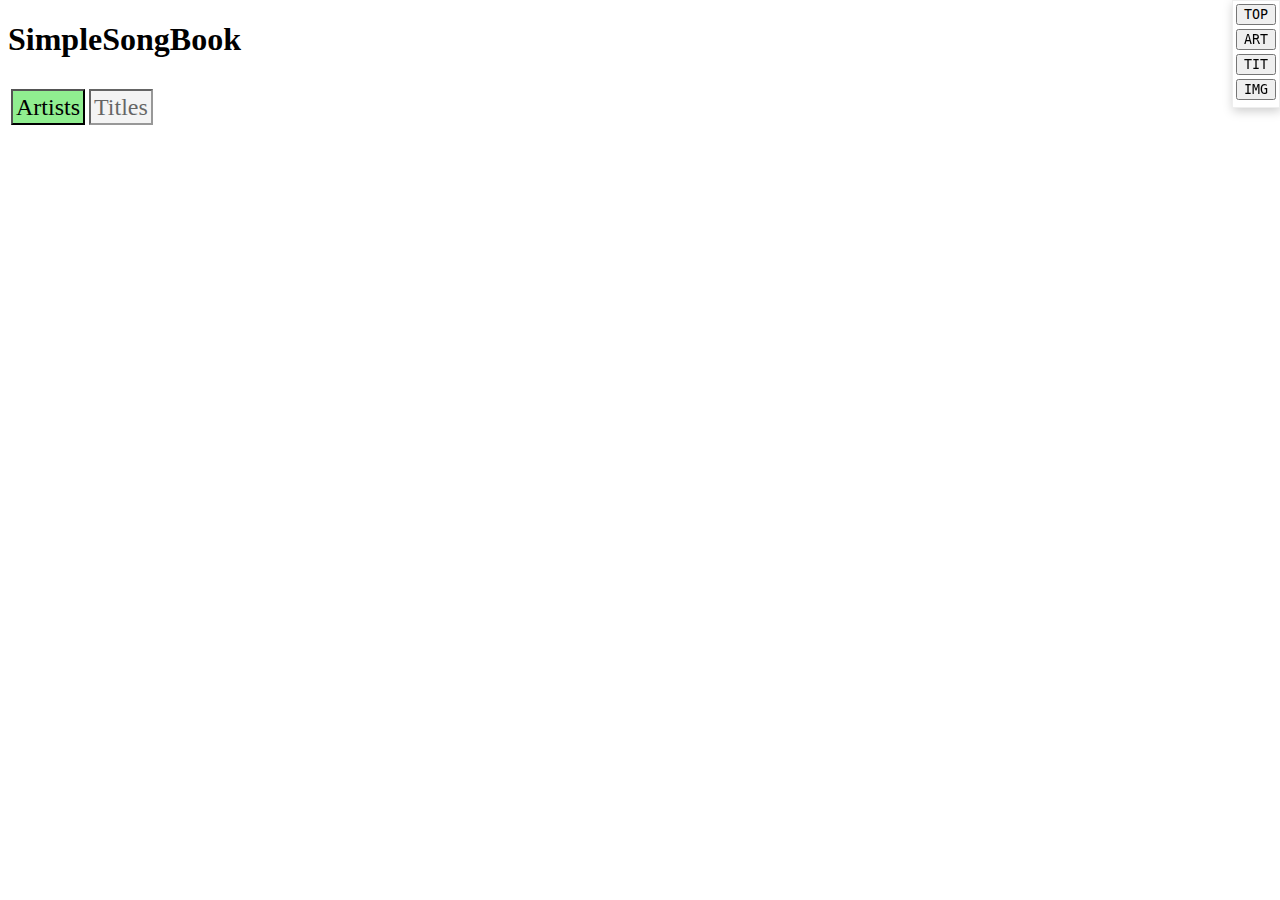
<file: index.html>
<!DOCTYPE html>
<meta charset="utf-8">
<title>songs</title>
<link rel="stylesheet" media="all" href="./lib/styles.css">
<script src="./lib/Songs.js"></script>
<script src="./lib/Brain.js"></script>
<script>
window.onload = function () {
    var sb = new $sb();
    sb.init();
};
</script>
<h1>SimpleSongBook</h1>

<table id="a2z">
<tr>
<td>
  <span id="SB_showArtists" class="active">Artists</span>
  <span id="SB_showTitles" class="inactive">Titles</span>
</td>
<td>
  <nav id="SB_a2z_artists" ></nav>
  <nav id="SB_a2z_titles" style="display:none" ></nav>
</td>
</tr>
</table>

<section id="results">
<nav id="SB_a2z_details_artists"></nav>
<nav id="SB_a2z_details_titles"></nav>
</section>

<section id="image">
<img id="SB_image" src="./icons/blank.png" />
<img id="SB_image2" src="./icons/blank.png" />
</section>

<section id="navigation">
<input data-target="Top" type="button" value="TOP" /><br/>
<input data-target="Artists" type="button" value="ART" /><br/>
<input data-target="Titles" type="button" value="TIT" /><br/>
<input data-target="Image" type="button" value="IMG" /><br/>
</section>
</file>
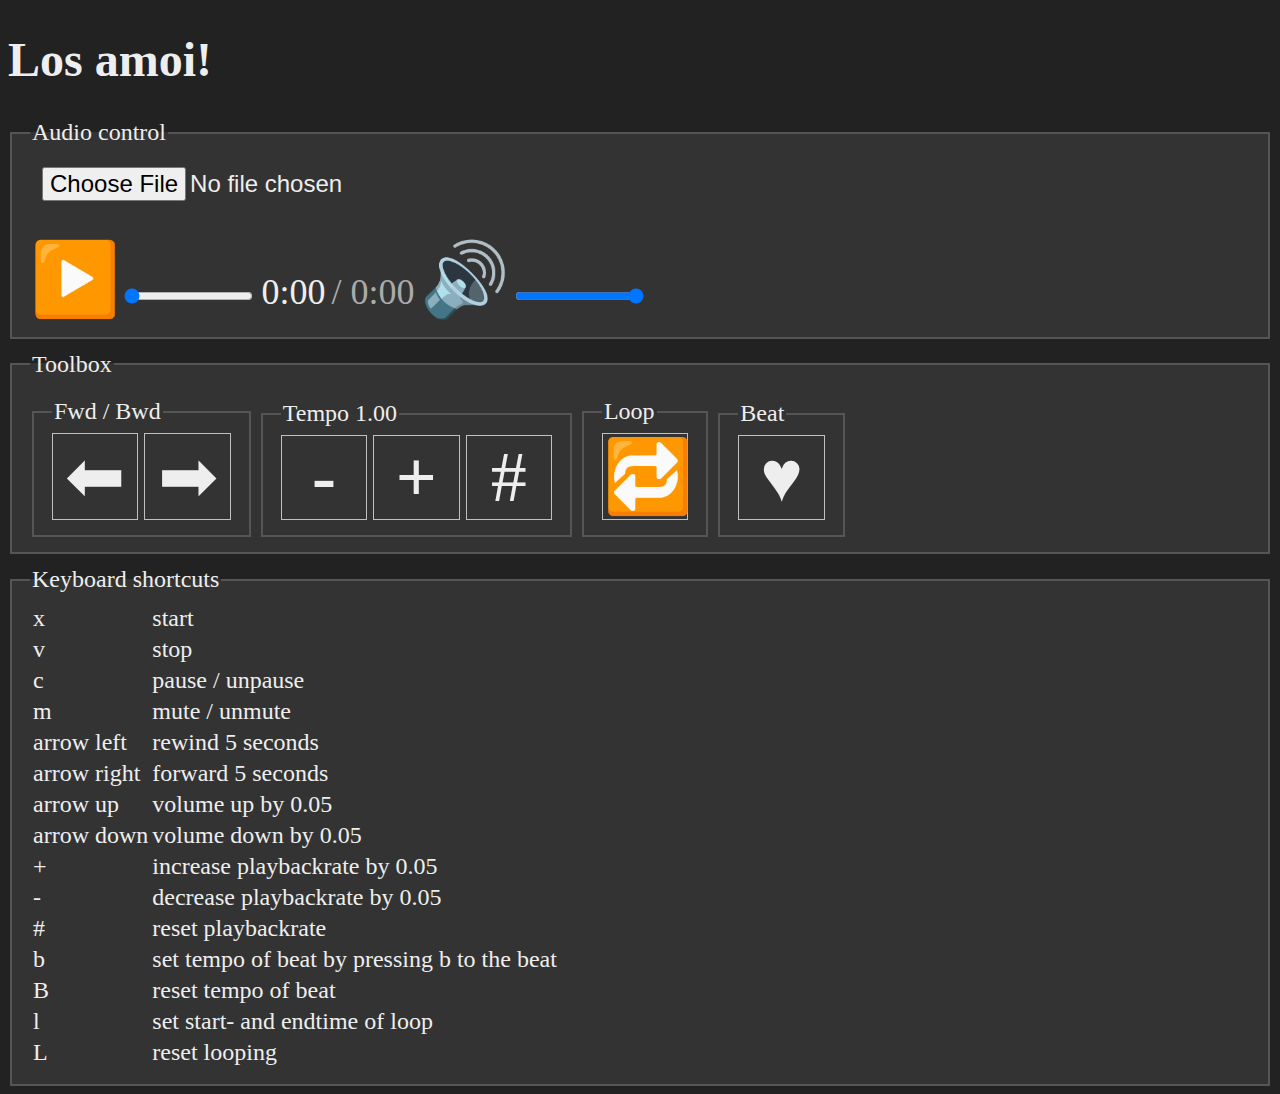
<file: LosAmoi/index.html>
<!DOCTYPE html>
<meta charset="UTF-8">
<meta name="viewport" content="width=device-width, initial-scale=1.0" />
<title>Los amoi!</title>
<link rel="stylesheet" href="styles.css"/>
<script src="app.js"></script>
<h1>Los amoi!</h1>

<fieldset>
    <legend>Audio control</legend>
    <div class="fileControl">
        <audio></audio>
        <input type="file" id="audiofile" />
    </div>
    <div class="audioControl">
        <span id="playpause" class="button" title="play/pause (Keyboard shortcuts: x=start, v=stop, c=pause/unpause)">▶️</span>
        <input id="timeline" type="range" start="0" end="100" value="0" title="timeline (Keyboard shortcuts: arrow left=rewind 5s, arrow-right=forward 5s)"/>
        <output id="elapsed" class="active">0:00</output>
        <output id="duration" class="inactive"> / 0:00</output>
        <span id="mute" class="button" title="mute / unmute (Keyboard shortcut: press m to mute / unmute)">🔊</span>
        <input id="volume" type="range" start="0" end="100" value="100" title="volume (Keyboard shortcuts: arrow up=volume up by 0.05, arrow-down=volume down by 0.05)"/>
    </div>
</fieldset>

<fieldset>
    <legend>Toolbox</legend>
    <div id="toolControls">
        <fieldset class="tool">
            <legend>Fwd / Bwd</legend>
            <span class="control" data-keycode="37" data-desc="arrow left" title="go back 5s (Keyboard shortcut: arrow left)">⬅</span>
            <span class="control" data-keycode="39" data-desc="arrow right" title="forward 5s (Keyboard shortcut: arrow-right)">➡</span>
        </fieldset>
        <fieldset class="tool">
            <legend>Tempo <output id="playbackrate">1.00</output></legend>
            <strong><span class="control" data-keycode="173" data-desc="-" title="play slower (Keyboard shortcut: -)">-</span></strong>
            <strong><span class="control" data-keycode="171" data-desc="+" title="play faster (Keyboard shortcut: +)">+</span></strong>
            <span class="control" data-keycode="163" data-desc="#" title="reset tempo (Keyboard shortcut: #)">#</span>
        </fieldset>
        <fieldset class="tool">
            <legend>Loop</legend>
            <span class="control" data-keycode="76" data-desc="l" title="loop (Keyboard shortcut: press l to set start/end of loop, press L to reset loop)">🔁</span>
            <output id="loopFrom"></output> <output id="loopTo"></output>
        </fieldset>
        <fieldset class="tool">
            <legend>Beat <output id="beat"></output></legend>
            <span class="control" data-keycode="66" data-desc="b" title="set tempo (Keyboard shortcut: press b to to the beat to set tempo, press B to reset tempo)">♥</span>
        </fieldset>
        <fieldset class="tool" style="display:none">
            <legend>Beats back / forward</legend>
            <span id="beatsMinus" class="control" title="decrease number of beats to go back/forward">-</span>
            <output id="beatsBack" class="control" title="click to set number of beats to go back/forward">8</output>
            <span id="beatsPlus" class="control" title="increase number of beats to go back/forward">+</span>
        </fieldset>
    </div>
</fieldset>

<fieldset>
    <legend>Keyboard shortcuts</legend>
    <table>
        <tr><td>x</td><td>start</td></tr>
        <tr><td>v</td><td>stop</td></tr>
        <tr><td>c</td><td>pause / unpause</td></tr>
        <tr><td>m</td><td>mute / unmute</td></tr>
        <tr><td>arrow left</td><td>rewind 5 seconds</td></tr>
        <tr><td>arrow right</td><td>forward 5 seconds</td></tr>
        <tr><td>arrow up</td><td>volume up by 0.05</td></tr>
        <tr><td>arrow down</td><td>volume down by 0.05</td></tr>
        <tr><td>+</td><td>increase playbackrate by 0.05</td></tr>
        <tr><td>-</td><td>decrease playbackrate by 0.05</td></tr>
        <tr><td>#</td><td>reset playbackrate</td></tr>
        <tr><td>b</td><td>set tempo of beat by pressing b to the beat</td></tr>
        <tr><td>B</td><td>reset tempo of beat</td></tr>
        <tr><td>l</td><td>set start- and endtime of loop</td></tr>
        <tr><td>L</td><td>reset looping</td></tr>
    </table>

</fieldset>
</file>
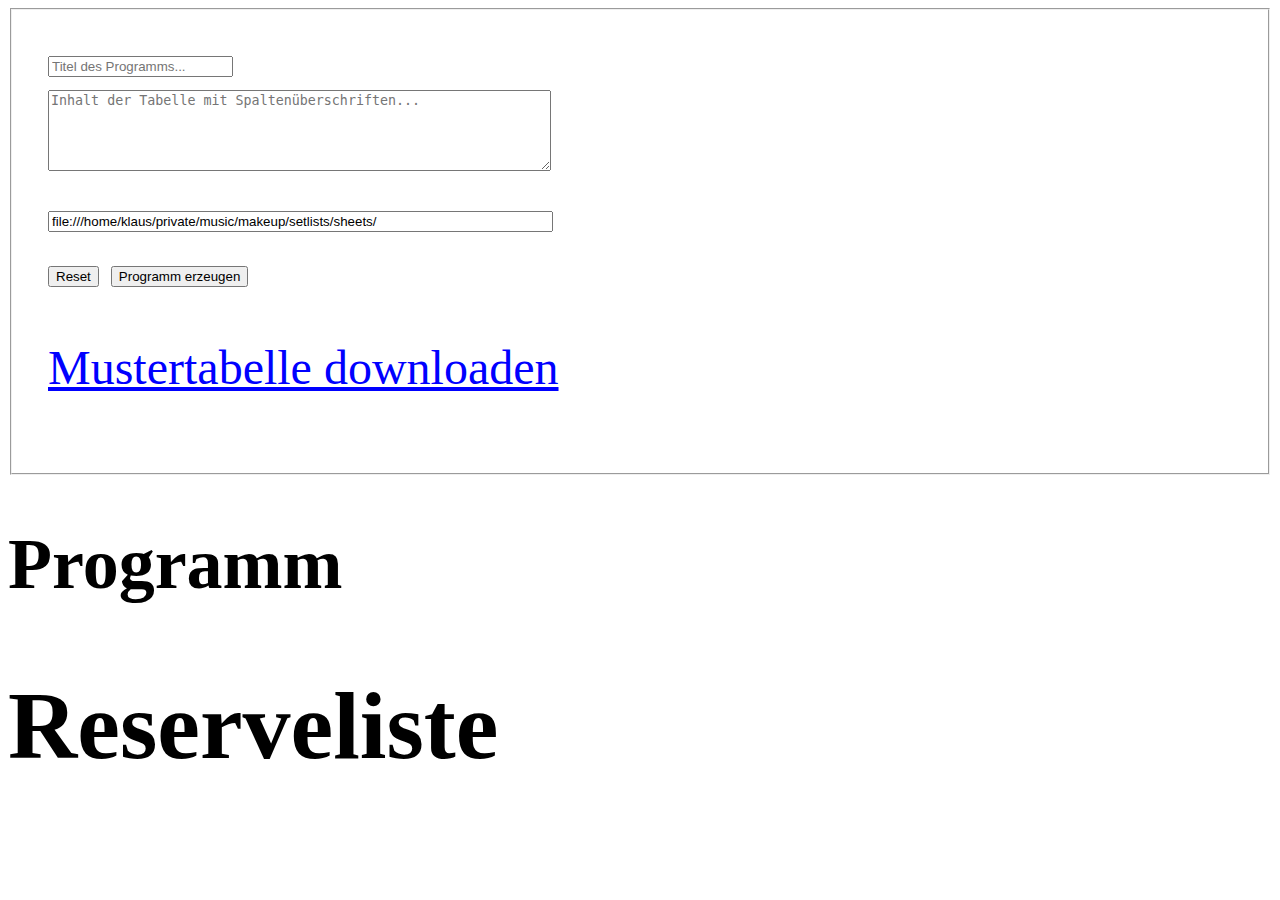
<file: SetList/index.html>
<!DOCTYPE html>
<meta charset="UTF-8">
<title id="pageTitle"></title>
<link rel="stylesheet" href="common.css"/>
<script src="SetList.js"></script>

<div id="input" class="no-print">
<fieldset>
<form>
<input type="text" id="inputTitle" placeholder="Titel des Programms..."><br>
<textarea id="inputData" rows="5" cols="60" placeholder="Inhalt der Tabelle mit Spaltenüberschriften..."></textarea><br>
<input type="text" id="inputSheetPath" size="60" value="file:///home/klaus/private/music/makeup/setlists/sheets/" /><br>
<input type="reset" value="Reset">
<input id="inputSubmit" type="button" value="Programm erzeugen">
</form>
<p>
<a href="muster.ods">Mustertabelle downloaden</a>
</p>

</fieldset>
</div>

<h1 id="outTitle">Programm</h1>
<div id="outProgram">

</div>

<h1 id="outMoreTitle">Reserveliste</h1>
<div id="outMore">

</div>
</file>
<file: lib/styles.css>
/*****
 * custom styles for songbook
 ****/

#a2z {
    width: 900px;
    margin-bottom: 2em;
}
#a2z td {
    vertical-align: top;
}
#a2z input[type="button"] {
    font-size: 2.5em;
}
#a2z nav {
    display: inline;
}
#a2z .active {
    font-size: 1.5em;
    line-height: 2em;
    margin-bottom: 0.3em;
    border: 2px outset black;
    padding: 3px;
    cursor: pointer;
    background-color: lightgreen;
}
#a2z .inactive {
    font-size: 1.5em;
    line-height: 2em;
    margin-bottom: 0.3em;
    border: 2px inset black;
    padding: 3px;
    cursor: pointer;
    background-color: #EEE;
    opacity: 0.6;
}

#results {
    width: 900px;
    padding: 5px;
}
#results input[type="button"] {
    width: 220px;
    box-shadow: 1px 3px 10px #ccc;
    font-size: 1.2em;
    padding: 1em;
}
#results nav {
    margin-top: 20px;
}

#navigation {
    box-shadow: 1px 3px 10px #ccc;
    padding: 3px;
    border: 1px solid #eee;
    position: fixed;
    top: 0px;
    right: 0px;
}
#navigation input {
    font-family: monospace;
    margin-bottom: 0.3em;
}
</file>
<file: LosAmoi/styles.css>
/* stylesheet for Los amoi! application */

body {
    background-color: #222;
    color: #eee;
    font-size: 1.5em;
}
fieldset {
    background-color: #333;
    margin-top: 0.5em;
    border: 2px solid #555;
}
.fileControl {
    padding: 0.5em;
}
.fileControl input {
    font-size: 1em;
    padding-bottom: 1em;
}
.audioControl output {
    font-size: 1.5em;
}
.control  {
    cursor: pointer;
    display: inline-block;
    width: 1.2em;
    font-size: 3em;
    text-align: center;
    box-sizing: border-box;
    border: 1px solid silver;
}

.button {
    display: inline-block;
    cursor: pointer;
    color: white;
    width: 1.2em;
    font-size: 3em;
    text-align: center;
    box-sizing: border-box;
}

.inactive {
    color: #aaa;
    pointer-events: none;
}

.tool {
    display: inline-block;
}
</file>
<file: SetList/common.css>
/* main Stylesheet for SetList application */

body {
    font-size: 3em;
}
#inputData, #inputSubmit {
    margin-top: 0.6em;
}

.entry {
    border: 1px solid silver;
    padding: 0.3em;
    margin-bottom: 0.3em;
    page-break-inside: avoid;
}
.song {
    font-weight: bold;
}
.instrument, .sheet {
    font-family: sans-serif;
    padding: 0.1em;
    border: 1px solid #333;
    border-radius: 0.25em;
}
.remark {
    font-style: italic;
}
.chords {
    font-size: 1.5em;
}

/* header */
#outTitle {
    font-size: 1.5em;
}

/* optional songs */
#outMoreTitle {
    page-break-before: always;
}
#outMore .entry {
    border: 1px dashed;
}

a:link, a:visited {
    color: blue;
}

@media print {
    .no-print {
        display: none !important;
    }
    a:link, a:visited {
        color: black;
    }
}
</file>
